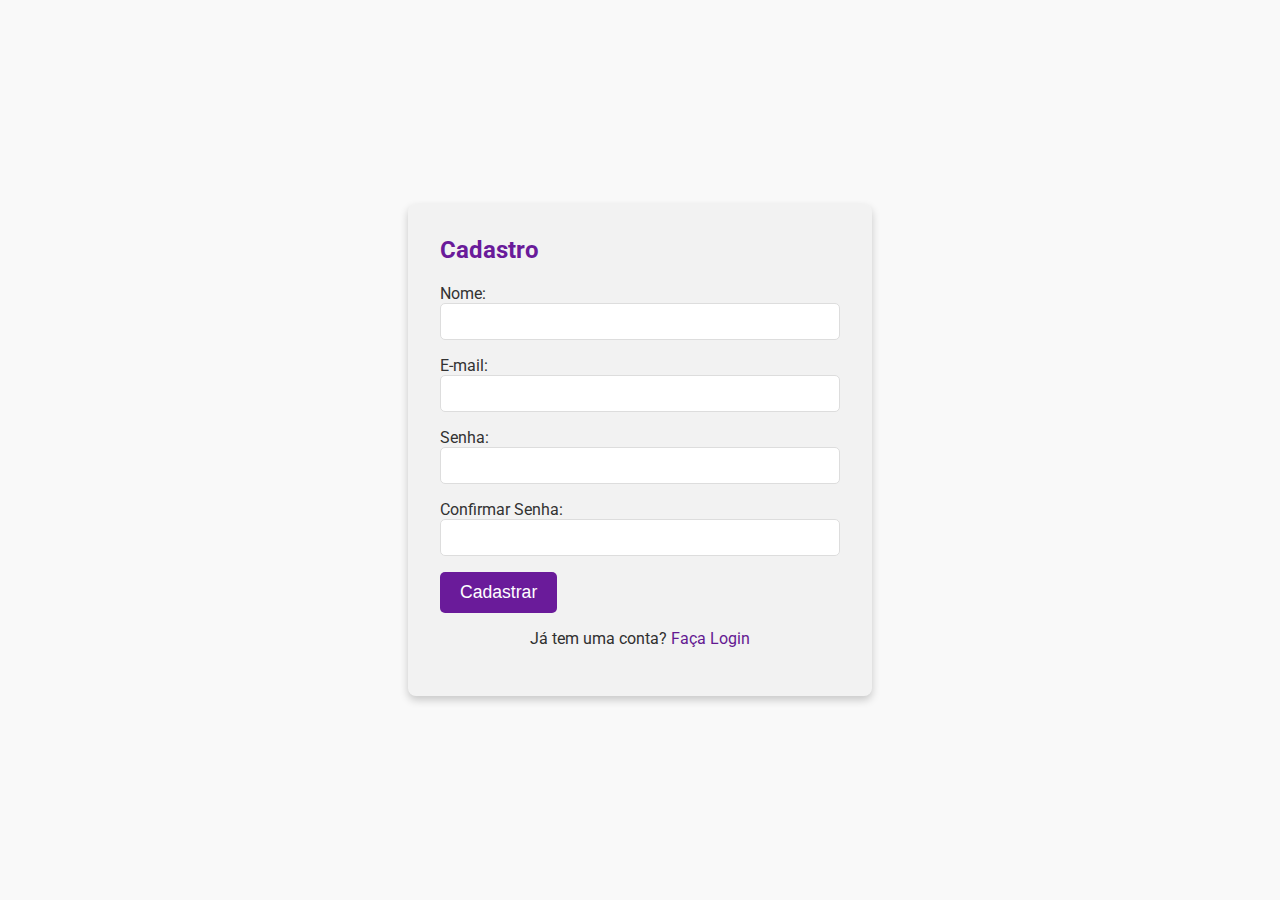
<file: cadastro/index.html>
<!DOCTYPE html>
<html lang="pt-BR">
<head>
    <meta charset="UTF-8">
    <meta name="viewport" content="width=device-width, initial-scale=1.0">
    <!-- Font -->
    <link rel="stylesheet" href="https://cdnjs.cloudflare.com/ajax/libs/font-awesome/6.0.0-beta3/css/all.min.css">
    <link href="https://fonts.googleapis.com/css2?family=Roboto:wght@400;700&display=swap" rel="stylesheet">
    <!-- JavaScript -->
    <script src="script.js" defer></script>
    <!-- CSS -->
    <link rel="stylesheet" href="style.css">
    <title>Cadastro - Taverna Delivery</title>
</head>
<body>
    <div class="signup-container">
        <h2>Cadastro</h2>
        <form id="signup-form" action="../loja/index.html">
            <div class="form-group">
                <label for="nome">Nome:</label>
                <input type="text" id="nome" name="nome" required>
            </div>
            <div class="form-group">
                <label for="email">E-mail:</label>
                <input type="email" id="email" name="email" required>
            </div>
            <div class="form-group">
                <label for="senha">Senha:</label>
                <input type="password" id="senha" name="senha" required>
            </div>
            <div class="form-group">
                <label for="confirmar-senha">Confirmar Senha:</label>
                <input type="password" id="confirmar-senha" name="confirmar-senha" required>
            </div>
            <div class="form-group">
                <button type="submit">Cadastrar</button>
            </div>
        </form>
        <div class="auth-links">
            <p>Já tem uma conta? <a href="../login/index.html">Faça Login</a></p>
        </div>
    </div>
</body>
</html>
</file>
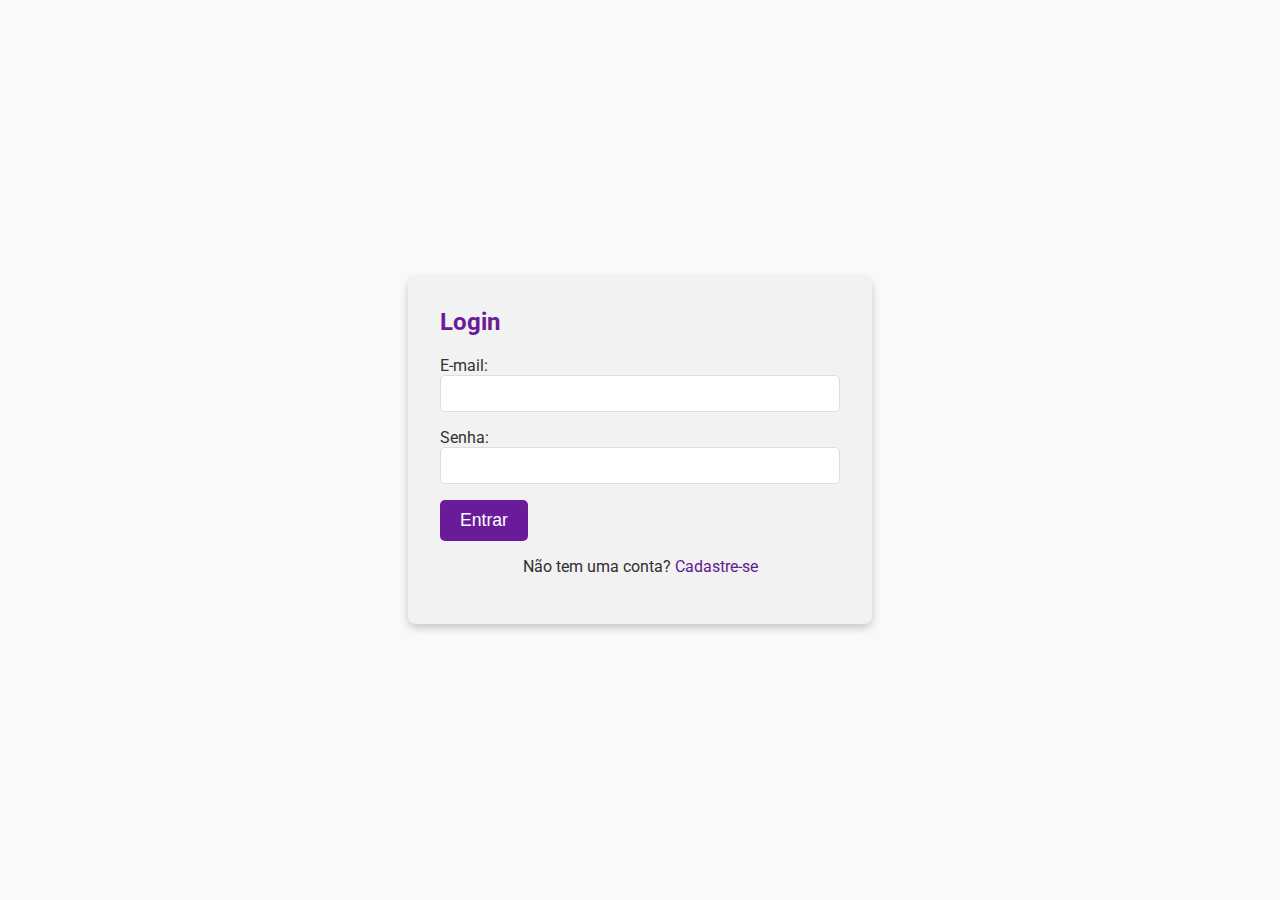
<file: login/index.html>
<!DOCTYPE html>
<html lang="pt-BR">

<head>
    <meta charset="UTF-8">
    <meta name="viewport" content="width=device-width, initial-scale=1.0">
    <!-- Font -->
    <link rel="stylesheet" href="https://cdnjs.cloudflare.com/ajax/libs/font-awesome/6.0.0-beta3/css/all.min.css">
    <link href="https://fonts.googleapis.com/css2?family=Roboto:wght@400;700&display=swap" rel="stylesheet">
    <!-- JavaScript -->
    <script src="script.js" defer></script>
    <!-- CSS -->
    <link rel="stylesheet" href="style.css">
    <title>Login - Taverna Delivery</title>
</head>

<body>
    <div class="login-container">
        <h2>Login</h2>
        <form id="login-form" action="../loja/index.html">
            <div class="form-group">
                <label for="email">E-mail:</label>
                <input type="email" id="email" name="email" required>
            </div>
            <div class="form-group">
                <label for="senha">Senha:</label>
                <input type="password" id="senha" name="senha" required>
            </div>
            <div class="form-group">
                <button type="submit">Entrar</button>
            </div>
        </form>
        <div class="auth-links">
            <p>Não tem uma conta? <a href="../cadastro/index.html">Cadastre-se</a></p>
        </div>
    </div>
</body>

</html>
</file>
<file: cadastro/style.css>
/* Reaproveita o estilo da página de login */
 body {
    font-family: 'Roboto', sans-serif;
    margin: 0;
    padding: 0;
    background-color: #f9f9f9;
    color: #333;
    display: flex;
    justify-content: center;
    align-items: center;
    height: 100vh;
}
.signup-container {
    background: #fff;
    padding: 2em;
    border-radius: 8px;
    box-shadow: 0 4px 8px rgba(0,0,0,0.2);
    width: 100%;
    max-width: 400px;
    position: relative;
    overflow: hidden;
}
.signup-container::before {
    content: '';
    position: absolute;
    top: 0;
    left: 0;
    width: 100%;
    height: 100%;
    background: rgba(0, 0, 0, 0.05);
    z-index: 0;
    transition: background 0.3s;
}
.signup-container:hover::before {
    background: rgba(0, 0, 0, 0.1);
}
.signup-container h2 {
    margin-top: 0;
    color: #6a1b9a;
    position: relative;
    z-index: 1;
    animation: fadeIn 2s ease-out;
}
.form-group {
    margin: 1em 0;
    position: relative;
}
.form-group input {
    width: 100%;
    padding: 10px;
    border-radius: 5px;
    border: 1px solid #ddd;
    box-sizing: border-box;
    transition: border-color 0.3s;
}
.form-group input:focus {
    border-color: #6a1b9a;
    outline: none;
}
.form-group button {
    padding: 10px 20px;
    border: none;
    border-radius: 5px;
    background-color: #6a1b9a;
    color: #fff;
    font-size: 1.1em;
    cursor: pointer;
    transition: background-color 0.3s, transform 0.3s;
}
.form-group button:hover {
    background-color: #5a0a8b;
    transform: scale(1.05);
}
.auth-links {
    text-align: center;
    margin-top: 1em;
}
.auth-links a {
    color: #6a1b9a;
    text-decoration: none;
    font-size: 1em;
    transition: color 0.3s;
}
.auth-links a:hover {
    color: #5a0a8b;
}

#faca-login {
    cursor: pointer;
}

@keyframes fadeIn {
    from { opacity: 0; transform: translateY(20px); }
    to { opacity: 1; transform: translateY(0); }
}
</file>
<file: login/style.css>
body {
    font-family: 'Roboto', sans-serif;
    margin: 0;
    padding: 0;
    background-color: #f9f9f9;
    color: #333;
    display: flex;
    justify-content: center;
    align-items: center;
    height: 100vh;
}
.login-container {
    background: #fff;
    padding: 2em;
    border-radius: 8px;
    box-shadow: 0 4px 8px rgba(0,0,0,0.2);
    width: 100%;
    max-width: 400px;
    position: relative;
    overflow: hidden;
}
.login-container::before {
    content: '';
    position: absolute;
    top: 0;
    left: 0;
    width: 100%;
    height: 100%;
    background: rgba(0, 0, 0, 0.05);
    z-index: 0;
    transition: background 0.3s;
}
.login-container:hover::before {
    background: rgba(0, 0, 0, 0.1);
}
.login-container h2 {
    margin-top: 0;
    color: #6a1b9a;
    position: relative;
    z-index: 1;
    animation: fadeIn 2s ease-out;
}
.form-group {
    margin: 1em 0;
    position: relative;
}
.form-group input {
    width: 100%;
    padding: 10px;
    border-radius: 5px;
    border: 1px solid #ddd;
    box-sizing: border-box;
    transition: border-color 0.3s;
}
.form-group input:focus {
    border-color: #6a1b9a;
    outline: none;
}
.form-group button {
    padding: 10px 20px;
    border: none;
    border-radius: 5px;
    background-color: #6a1b9a;
    color: #fff;
    font-size: 1.1em;
    cursor: pointer;
    transition: background-color 0.3s, transform 0.3s;
}
.form-group button:hover {
    background-color: #5a0a8b;
    transform: scale(1.05);
}
.auth-links {
    text-align: center;
    margin-top: 1em;
}
.auth-links a {
    color: #6a1b9a;
    text-decoration: none;
    font-size: 1em;
    transition: color 0.3s;
}
.auth-links a:hover {
    color: #5a0a8b;
}
@keyframes fadeIn {
    from { opacity: 0; transform: translateY(20px); }
    to { opacity: 1; transform: translateY(0); }
}
</file>
